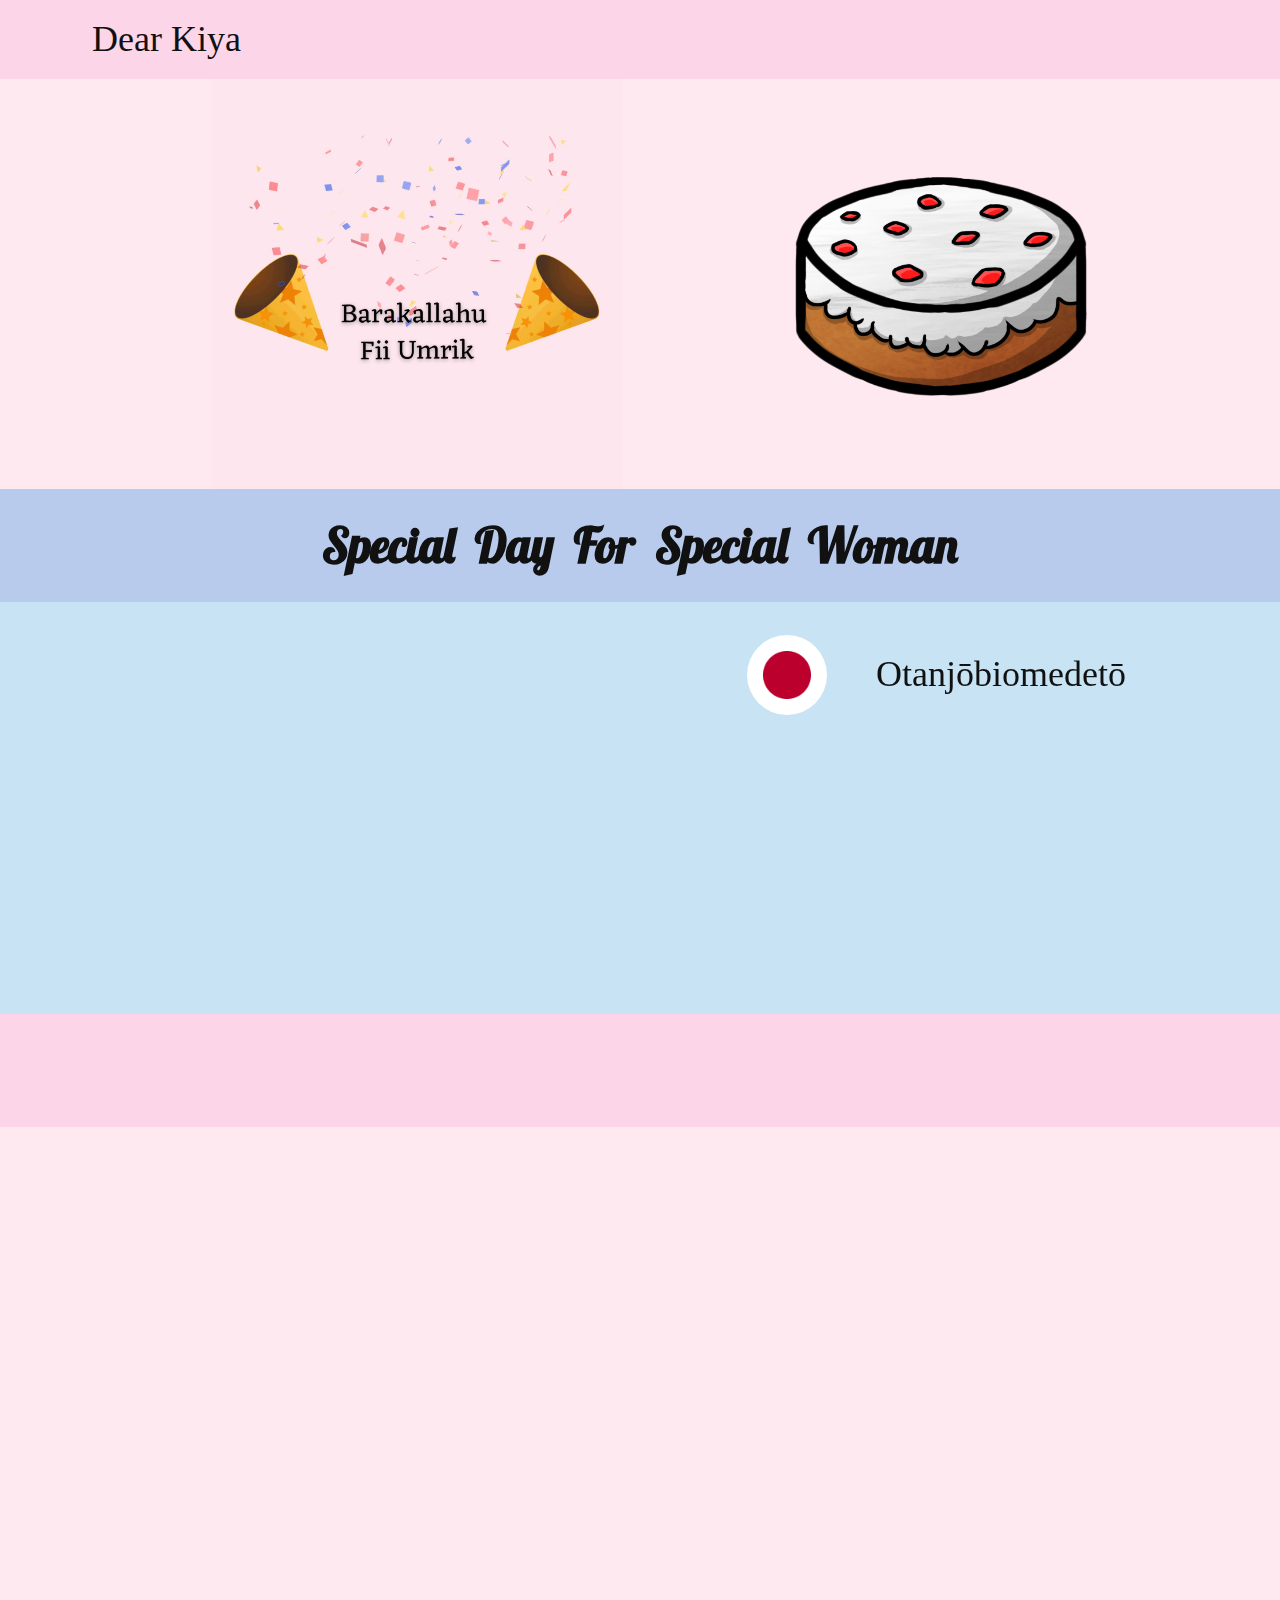
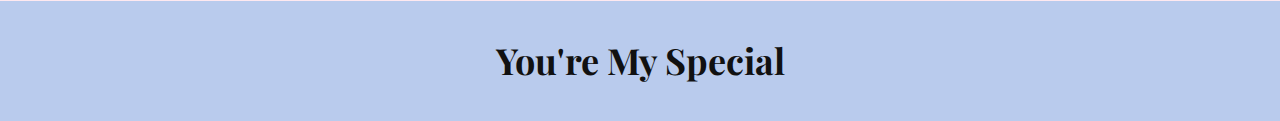
<file: index.html>
<!DOCTYPE html>
<html style="font-size: 16px;" lang="en"><head>
    <meta name="viewport" content="width=device-width, initial-scale=1.0">
    <meta charset="utf-8">
    <meta name="keywords" content="Special&nbsp; Day&nbsp; For&nbsp; Special&nbsp; Woman, A&nbsp; Special&nbsp; Note&nbsp; For&nbsp; Special&nbsp; Day">
    <meta name="description" content="">
    <title>Home</title>
    <link rel="stylesheet" href="nicepage.css" media="screen">
<link rel="stylesheet" href="Home.css" media="screen">
    <script class="u-script" type="text/javascript" src="jquery.js" defer=""></script>
    <script class="u-script" type="text/javascript" src="nicepage.js" defer=""></script>
    <meta name="generator" content="Nicepage 6.0.3, nicepage.com">
    <link id="u-theme-google-font" rel="stylesheet" href="https://fonts.googleapis.com/css?family=Roboto:100,100i,300,300i,400,400i,500,500i,700,700i,900,900i|Open+Sans:300,300i,400,400i,500,500i,600,600i,700,700i,800,800i">
    <link id="u-page-google-font" rel="stylesheet" href="https://fonts.googleapis.com/css?family=Lobster:400|Playfair+Display:400,400i,500,500i,600,600i,700,700i,800,800i,900,900i">
    
    
    
    
    
    
    
    <script type="application/ld+json">{
		"@context": "http://schema.org",
		"@type": "Organization",
		"name": "SpecialSite"
}</script>
    <meta name="theme-color" content="#478ac9">
    <meta property="og:title" content="Home">
    <meta property="og:description" content="">
    <meta property="og:type" content="website">
  <meta data-intl-tel-input-cdn-path="intlTelInput/"></head>
  <body data-home-page="Home.html" data-home-page-title="Home" data-path-to-root="./" data-include-products="false" class="u-body u-xl-mode" data-lang="en"><header class="u-clearfix u-custom-color-2 u-header u-header" id="sec-42a8"><div class="u-clearfix u-sheet u-sheet-1">
        <h3 class="u-custom-font u-font-georgia u-text u-text-default u-text-1">Dear Kiya</h3>
      </div></header>
    <section class="u-clearfix u-custom-color-1 u-section-1" id="sec-444a">
      <div class="u-clearfix u-sheet u-sheet-1">
        <div class="u-expanded-height-xl u-expanded-width-xs u-uploaded-video u-video u-video-contain u-video-1" data-animation-name="fadeIn" data-animation-duration="1000" data-animation-delay="0">
          <div class="embed-responsive">
            <video class="embed-responsive-item" data-autoplay="1" loop="" muted="1" autoplay="autoplay" playsinline="">
              <source src="files/BarakallahuFiiUmrikHappyBirthdayOtanjobuOmedetoSelamatUlangTahun.mp4" type="video/mp4">
              <p>Your browser does not support HTML5 video.</p>
            </video>
          </div>
        </div>
        <img class="u-image u-image-contain u-image-round u-preserve-proportions u-radius u-image-1" src="images/Cake.png" alt="" data-image-width="512" data-image-height="512" data-animation-name="customAnimationIn" data-animation-duration="4000" data-animation-delay="500">
      </div>
    </section>
    <section class="u-align-center u-clearfix u-custom-color-3 u-section-2" id="sec-ad57">
      <div class="u-clearfix u-sheet u-valign-middle u-sheet-1">
        <h1 class="u-custom-font u-font-lobster u-text u-text-default u-text-1" data-animation-name="customAnimationIn" data-animation-duration="2000" data-animation-delay="0">Special&nbsp; Day&nbsp; For&nbsp; Special&nbsp; Woman</h1>
      </div>
    </section>
    <section class="u-clearfix u-custom-color-4 u-section-3" id="sec-99c6">
      <div class="u-clearfix u-sheet u-sheet-1">
        <div class="u-image u-image-circle u-image-1" alt="" data-image-width="1200" data-image-height="800" data-animation-name="customAnimationIn" data-animation-duration="1000"></div>
        <h3 class="u-custom-font u-font-georgia u-text u-text-default u-text-1" data-animation-name="customAnimationIn" data-animation-duration="1000" data-animation-delay="500">Otanjōbiomedetō</h3>
        <div class="u-image u-image-circle u-image-2" alt="" data-image-width="800" data-image-height="400" data-animation-name="customAnimationIn" data-animation-duration="1000" data-animation-delay="1000"></div>
        <h3 class="u-custom-font u-font-georgia u-text u-text-default u-text-2" data-animation-name="customAnimationIn" data-animation-duration="1000" data-animation-delay="1500">Happy Birthday</h3>
        <div class="u-image u-image-circle u-image-3" alt="" data-image-width="2560" data-image-height="1707" data-animation-name="customAnimationIn" data-animation-duration="1000" data-animation-delay="2000"></div>
        <h3 class="u-custom-font u-font-georgia u-text u-text-default u-text-3" data-animation-name="customAnimationIn" data-animation-duration="1000" data-animation-delay="2500">Barakallahu Fii Umrik</h3>
        <div class="u-image u-image-circle u-image-4" alt="" data-image-width="2400" data-image-height="1600" data-animation-name="customAnimationIn" data-animation-duration="1000" data-animation-delay="3000"></div>
        <h3 class="u-custom-font u-font-georgia u-text u-text-default u-text-4" data-animation-name="customAnimationIn" data-animation-duration="1000" data-animation-delay="3500">Selamat Ulang Tahun</h3>
        <div class="u-image u-image-circle u-image-5" alt="" data-image-width="1200" data-image-height="720" data-animation-name="customAnimationIn" data-animation-duration="1000" data-animation-delay="4000"></div>
        <h3 class="u-custom-font u-font-georgia u-text u-text-default u-text-5" data-animation-name="customAnimationIn" data-animation-duration="1000" data-animation-delay="4500"> Alles Gute zum Geburtstag</h3>
      </div>
    </section>
    <section class="u-align-center u-clearfix u-custom-color-2 u-section-4" id="sec-dedb">
      <div class="u-clearfix u-sheet u-valign-middle-lg u-valign-middle-md u-valign-middle-xl u-sheet-1">
        <h1 class="u-align-center-sm u-align-center-xs u-custom-font u-font-lobster u-text u-text-default u-text-1" data-animation-name="customAnimationIn" data-animation-duration="1000" data-animation-delay="500">A&nbsp; Special&nbsp; Note&nbsp; For&nbsp; Special&nbsp; Day&nbsp;</h1>
      </div>
    </section>
    <section class="u-clearfix u-custom-color-1 u-section-5" id="sec-51ba">
      <div class="u-clearfix u-sheet u-sheet-1">
        <img class="u-image u-image-default u-preserve-proportions u-image-1" src="images/pngwing.com.png" alt="" data-image-width="512" data-image-height="512" data-animation-name="customAnimationIn" data-animation-duration="1000">
        <div class="u-clearfix u-container-align-center-sm u-container-align-center-xs u-group-elements u-group-elements-1" data-animation-name="customAnimationIn" data-animation-duration="1000" data-animation-delay="1000">
          <p class="u-align-center-sm u-align-center-xs u-custom-font u-font-playfair-display u-text u-text-1">Let's Take a Look</p>
          <p class="u-align-center-sm u-align-center-xs u-custom-font u-font-playfair-display u-text u-text-default u-text-2">I Hope You Like it</p>
          <a href="SpecialNote.html" class="u-align-center-sm u-align-center-xs u-border-none u-btn u-btn-round u-button-style u-hover-custom-color-3 u-radius u-btn-1">Note For You</a>
        </div>
      </div>
    </section>
    
    
    
    <footer class="u-align-center u-clearfix u-custom-color-3 u-footer u-footer" id="sec-465e"><div class="u-clearfix u-sheet u-valign-middle u-sheet-1">
        <p class="u-custom-font u-font-playfair-display u-small-text u-text u-text-variant u-text-1">You're My Special</p>
      </div></footer>
  
</body></html>
</file>
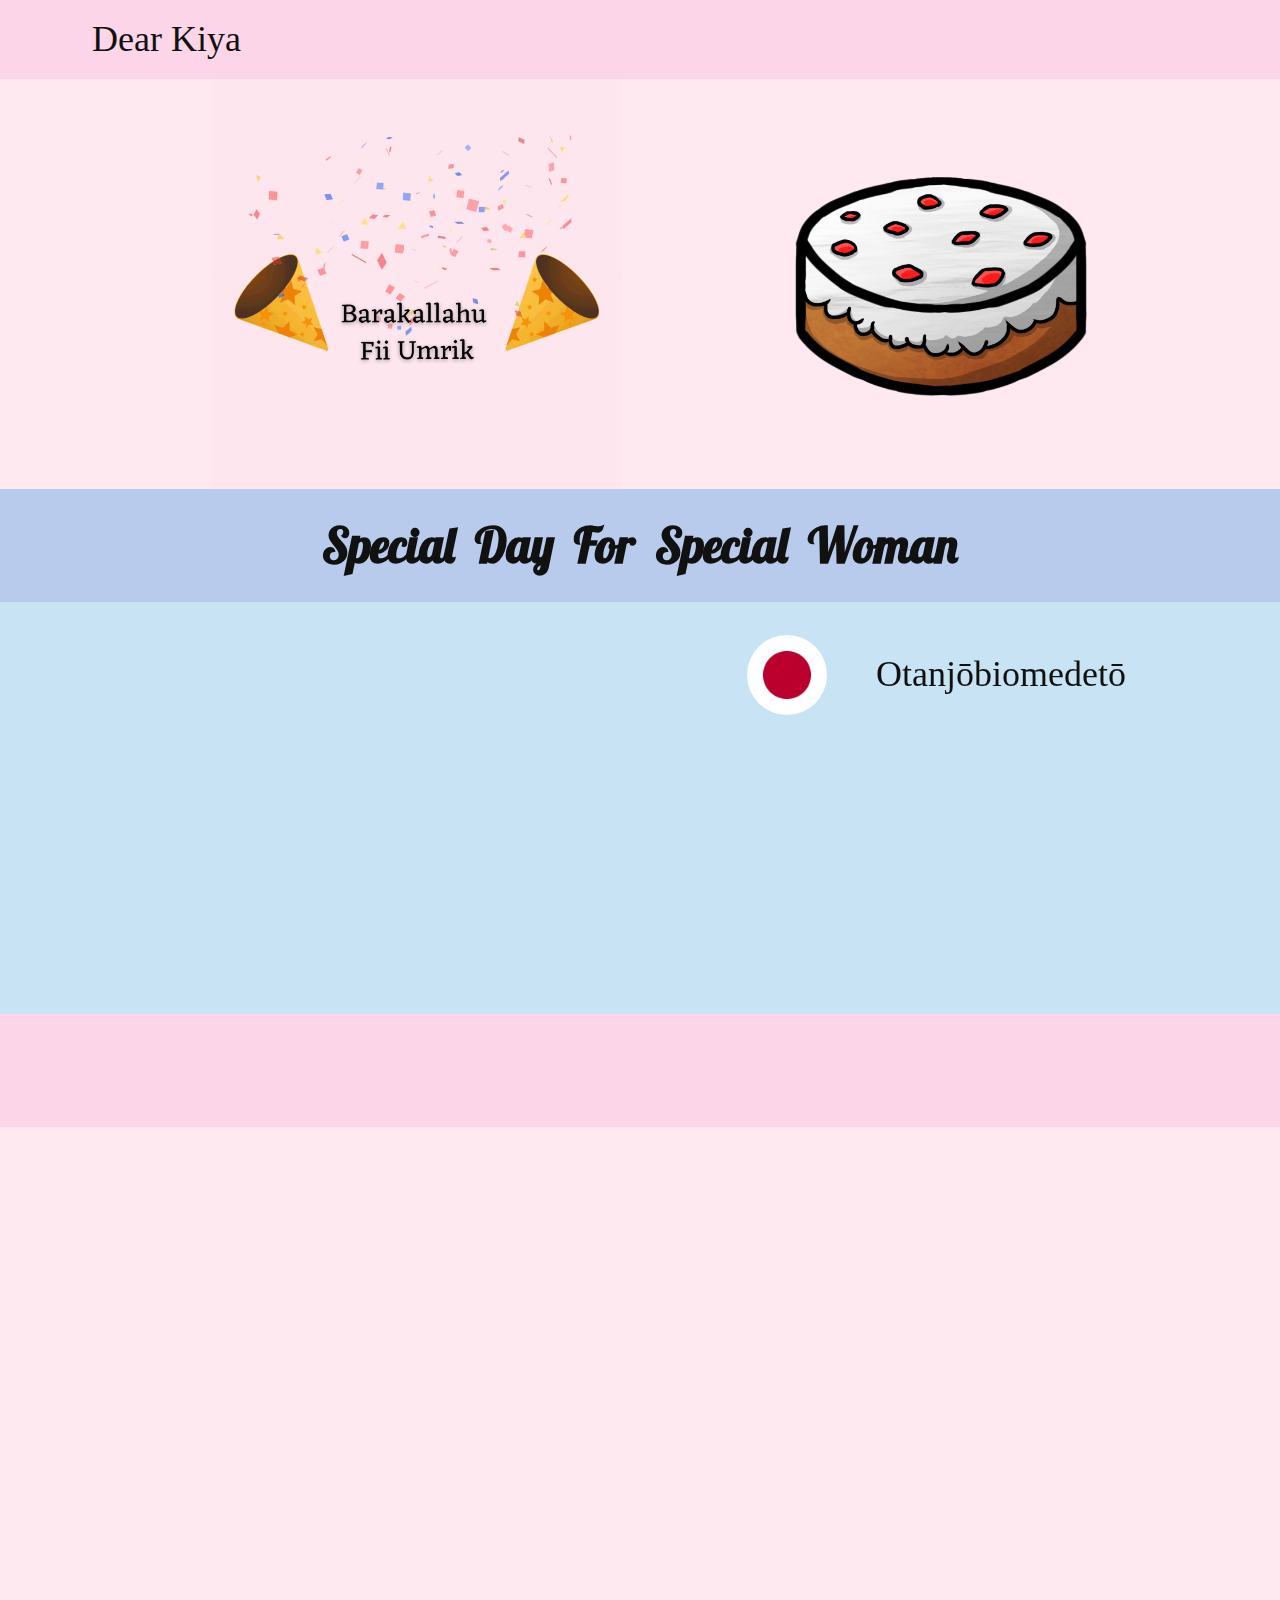
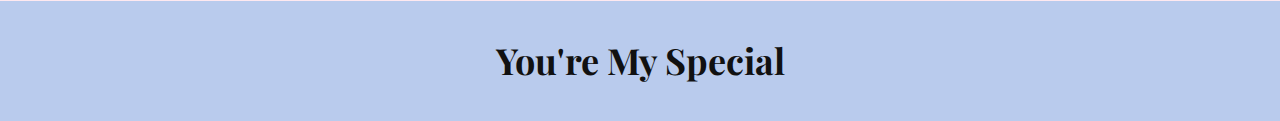
<file: Home.html>
<!DOCTYPE html>
<html style="font-size: 16px;" lang="en"><head>
    <meta name="viewport" content="width=device-width, initial-scale=1.0">
    <meta charset="utf-8">
    <meta name="keywords" content="Special&nbsp; Day&nbsp; For&nbsp; Special&nbsp; Woman, A&nbsp; Special&nbsp; Note&nbsp; For&nbsp; Special&nbsp; Day">
    <meta name="description" content="">
    <title>Home</title>
    <link rel="stylesheet" href="nicepage.css" media="screen">
<link rel="stylesheet" href="Home.css" media="screen">
    <script class="u-script" type="text/javascript" src="jquery.js" defer=""></script>
    <script class="u-script" type="text/javascript" src="nicepage.js" defer=""></script>
    <meta name="generator" content="Nicepage 6.0.3, nicepage.com">
    <link id="u-theme-google-font" rel="stylesheet" href="https://fonts.googleapis.com/css?family=Roboto:100,100i,300,300i,400,400i,500,500i,700,700i,900,900i|Open+Sans:300,300i,400,400i,500,500i,600,600i,700,700i,800,800i">
    <link id="u-page-google-font" rel="stylesheet" href="https://fonts.googleapis.com/css?family=Lobster:400|Playfair+Display:400,400i,500,500i,600,600i,700,700i,800,800i,900,900i">
    
    
    
    
    
    
    
    <script type="application/ld+json">{
		"@context": "http://schema.org",
		"@type": "Organization",
		"name": "SpecialSite"
}</script>
    <meta name="theme-color" content="#478ac9">
    <meta property="og:title" content="Home">
    <meta property="og:description" content="">
    <meta property="og:type" content="website">
  <meta data-intl-tel-input-cdn-path="intlTelInput/"></head>
  <body data-path-to-root="./" data-include-products="false" class="u-body u-xl-mode" data-lang="en"><header class="u-clearfix u-custom-color-2 u-header u-header" id="sec-42a8"><div class="u-clearfix u-sheet u-sheet-1">
        <h3 class="u-custom-font u-font-georgia u-text u-text-default u-text-1">Dear Kiya</h3>
      </div></header>
    <section class="u-clearfix u-custom-color-1 u-section-1" id="sec-444a">
      <div class="u-clearfix u-sheet u-sheet-1">
        <div class="u-expanded-height-xl u-expanded-width-xs u-uploaded-video u-video u-video-contain u-video-1" data-animation-name="fadeIn" data-animation-duration="1000" data-animation-delay="0">
          <div class="embed-responsive">
            <video class="embed-responsive-item" data-autoplay="1" loop="" muted="1" autoplay="autoplay" playsinline="">
              <source src="files/BarakallahuFiiUmrikHappyBirthdayOtanjobuOmedetoSelamatUlangTahun.mp4" type="video/mp4">
              <p>Your browser does not support HTML5 video.</p>
            </video>
          </div>
        </div>
        <img class="u-image u-image-contain u-image-round u-preserve-proportions u-radius u-image-1" src="images/Cake.png" alt="" data-image-width="512" data-image-height="512" data-animation-name="customAnimationIn" data-animation-duration="4000" data-animation-delay="500">
      </div>
    </section>
    <section class="u-align-center u-clearfix u-custom-color-3 u-section-2" id="sec-ad57">
      <div class="u-clearfix u-sheet u-valign-middle u-sheet-1">
        <h1 class="u-custom-font u-font-lobster u-text u-text-default u-text-1" data-animation-name="customAnimationIn" data-animation-duration="2000" data-animation-delay="0">Special&nbsp; Day&nbsp; For&nbsp; Special&nbsp; Woman</h1>
      </div>
    </section>
    <section class="u-clearfix u-custom-color-4 u-section-3" id="sec-99c6">
      <div class="u-clearfix u-sheet u-sheet-1">
        <div class="u-image u-image-circle u-image-1" alt="" data-image-width="1200" data-image-height="800" data-animation-name="customAnimationIn" data-animation-duration="1000"></div>
        <h3 class="u-custom-font u-font-georgia u-text u-text-default u-text-1" data-animation-name="customAnimationIn" data-animation-duration="1000" data-animation-delay="500">Otanjōbiomedetō</h3>
        <div class="u-image u-image-circle u-image-2" alt="" data-image-width="800" data-image-height="400" data-animation-name="customAnimationIn" data-animation-duration="1000" data-animation-delay="1000"></div>
        <h3 class="u-custom-font u-font-georgia u-text u-text-default u-text-2" data-animation-name="customAnimationIn" data-animation-duration="1000" data-animation-delay="1500">Happy Birthday</h3>
        <div class="u-image u-image-circle u-image-3" alt="" data-image-width="2560" data-image-height="1707" data-animation-name="customAnimationIn" data-animation-duration="1000" data-animation-delay="2000"></div>
        <h3 class="u-custom-font u-font-georgia u-text u-text-default u-text-3" data-animation-name="customAnimationIn" data-animation-duration="1000" data-animation-delay="2500">Barakallahu Fii Umrik</h3>
        <div class="u-image u-image-circle u-image-4" alt="" data-image-width="2400" data-image-height="1600" data-animation-name="customAnimationIn" data-animation-duration="1000" data-animation-delay="3000"></div>
        <h3 class="u-custom-font u-font-georgia u-text u-text-default u-text-4" data-animation-name="customAnimationIn" data-animation-duration="1000" data-animation-delay="3500">Selamat Ulang Tahun</h3>
        <div class="u-image u-image-circle u-image-5" alt="" data-image-width="1200" data-image-height="720" data-animation-name="customAnimationIn" data-animation-duration="1000" data-animation-delay="4000"></div>
        <h3 class="u-custom-font u-font-georgia u-text u-text-default u-text-5" data-animation-name="customAnimationIn" data-animation-duration="1000" data-animation-delay="4500"> Alles Gute zum Geburtstag</h3>
      </div>
    </section>
    <section class="u-align-center u-clearfix u-custom-color-2 u-section-4" id="sec-dedb">
      <div class="u-clearfix u-sheet u-valign-middle-lg u-valign-middle-md u-valign-middle-xl u-sheet-1">
        <h1 class="u-align-center-sm u-align-center-xs u-custom-font u-font-lobster u-text u-text-default u-text-1" data-animation-name="customAnimationIn" data-animation-duration="1000" data-animation-delay="500">A&nbsp; Special&nbsp; Note&nbsp; For&nbsp; Special&nbsp; Day&nbsp;</h1>
      </div>
    </section>
    <section class="u-clearfix u-custom-color-1 u-section-5" id="sec-51ba">
      <div class="u-clearfix u-sheet u-sheet-1">
        <img class="u-image u-image-default u-preserve-proportions u-image-1" src="images/pngwing.com.png" alt="" data-image-width="512" data-image-height="512" data-animation-name="customAnimationIn" data-animation-duration="1000">
        <div class="u-clearfix u-container-align-center-sm u-container-align-center-xs u-group-elements u-group-elements-1" data-animation-name="customAnimationIn" data-animation-duration="1000" data-animation-delay="1000">
          <p class="u-align-center-sm u-align-center-xs u-custom-font u-font-playfair-display u-text u-text-1">Let's Take a Look</p>
          <p class="u-align-center-sm u-align-center-xs u-custom-font u-font-playfair-display u-text u-text-default u-text-2">I Hope You Like it</p>
          <a href="SpecialNote.html" class="u-align-center-sm u-align-center-xs u-border-none u-btn u-btn-round u-button-style u-hover-custom-color-3 u-radius u-btn-1">Note For You</a>
        </div>
      </div>
    </section>
    
    
    
    <footer class="u-align-center u-clearfix u-custom-color-3 u-footer u-footer" id="sec-465e"><div class="u-clearfix u-sheet u-valign-middle u-sheet-1">
        <p class="u-custom-font u-font-playfair-display u-small-text u-text u-text-variant u-text-1">You're My Special</p>
      </div></footer>
  
</body></html>
</file>
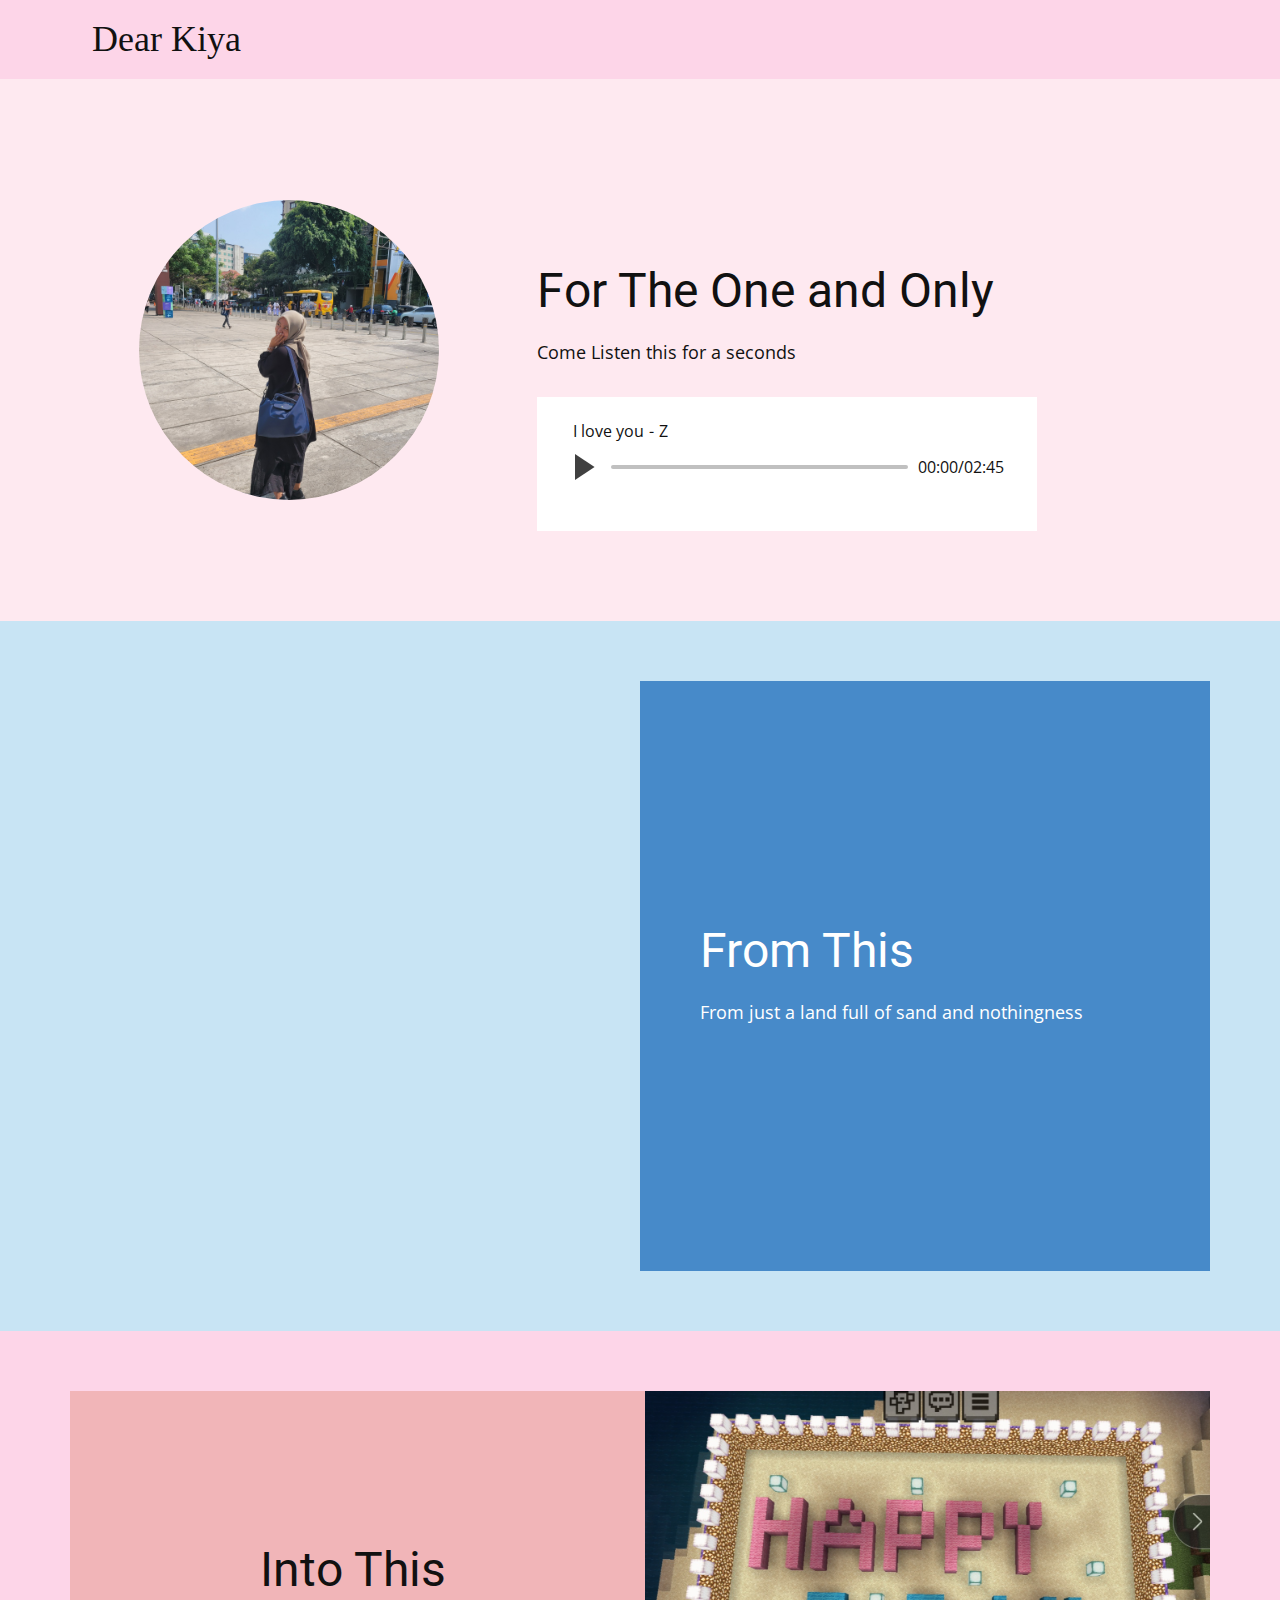
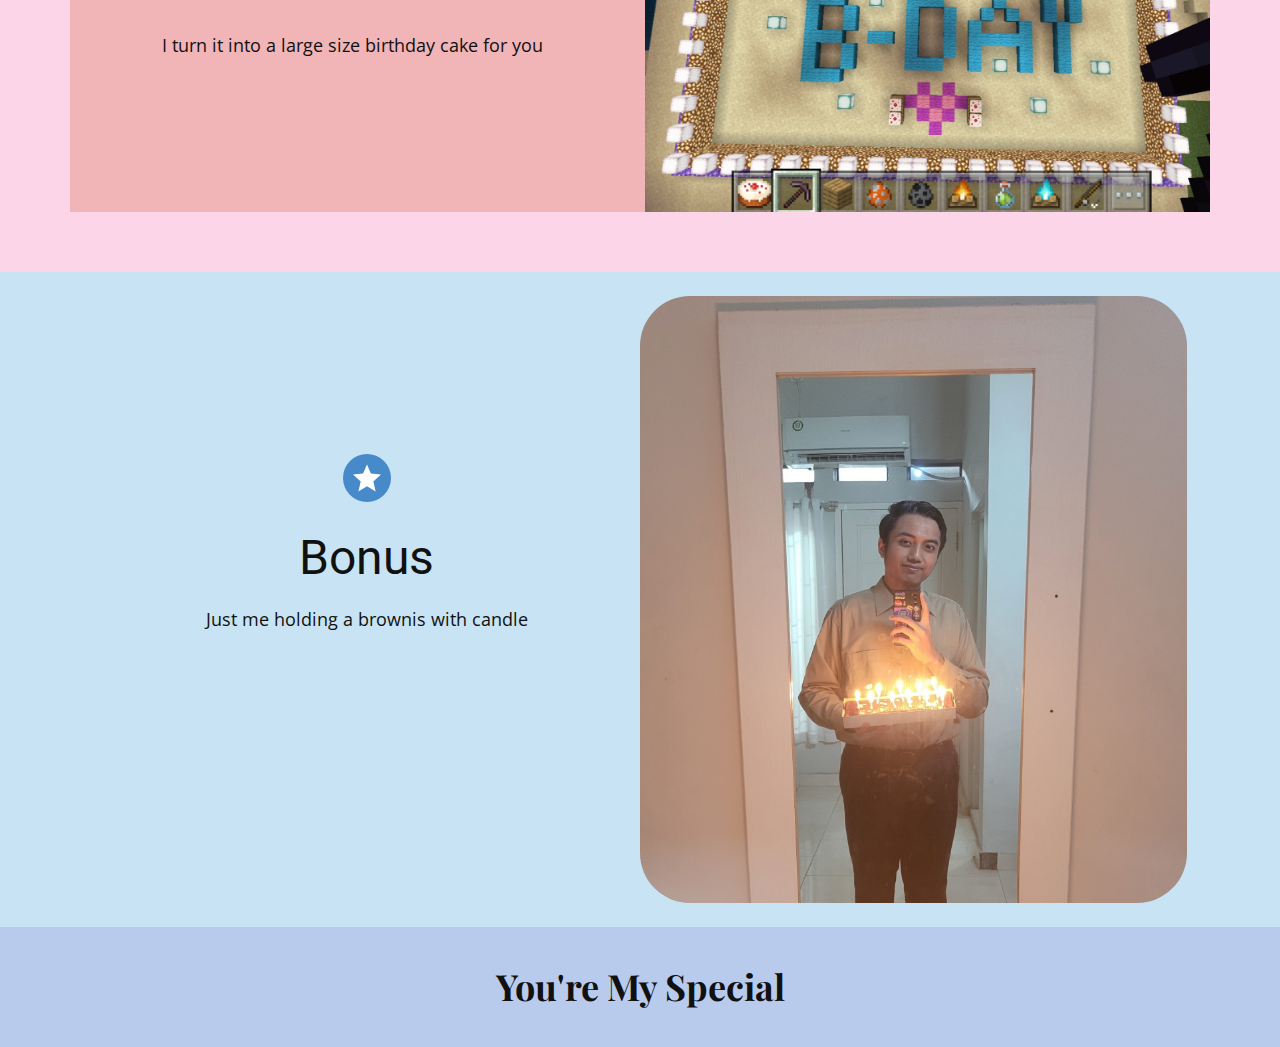
<file: SpecialNote.html>
<!DOCTYPE html>
<html style="font-size: 16px;" lang="en"><head>
    <meta name="viewport" content="width=device-width, initial-scale=1.0">
    <meta charset="utf-8">
    <meta name="keywords" content="">
    <meta name="description" content="">
    <title>SpecialNote</title>
    <link rel="stylesheet" href="nicepage.css" media="screen">
<link rel="stylesheet" href="SpecialNote.css" media="screen">
    <script class="u-script" type="text/javascript" src="jquery.js" defer=""></script>
    <script class="u-script" type="text/javascript" src="nicepage.js" defer=""></script>
    <meta name="generator" content="Nicepage 6.0.3, nicepage.com">
    <link id="u-theme-google-font" rel="stylesheet" href="https://fonts.googleapis.com/css?family=Roboto:100,100i,300,300i,400,400i,500,500i,700,700i,900,900i|Open+Sans:300,300i,400,400i,500,500i,600,600i,700,700i,800,800i">
    <link id="u-page-google-font" rel="stylesheet" href="https://fonts.googleapis.com/css?family=Playfair+Display:400,400i,500,500i,600,600i,700,700i,800,800i,900,900i">
    
    
    
    
    
    
    <script type="application/ld+json">{
		"@context": "http://schema.org",
		"@type": "Organization",
		"name": "SpecialSite"
}</script>
    <meta name="theme-color" content="#478ac9">
    <meta property="og:title" content="SpecialNote">
    <meta property="og:description" content="">
    <meta property="og:type" content="website">
  <meta data-intl-tel-input-cdn-path="intlTelInput/"></head>
  <body data-path-to-root="./" data-include-products="false" class="u-body u-xl-mode" data-lang="en"><header class="u-clearfix u-custom-color-2 u-header u-header" id="sec-42a8"><div class="u-clearfix u-sheet u-sheet-1">
        <h3 class="u-custom-font u-font-georgia u-text u-text-default u-text-1">Dear Kiya</h3>
      </div></header>
    <section class="u-clearfix u-custom-color-1 u-section-1" id="sec-ff2c">
      <div class="u-clearfix u-sheet u-sheet-1">
        <div class="data-layout-selected u-clearfix u-expanded-width u-gutter-0 u-layout-wrap u-layout-wrap-1">
          <div class="u-layout">
            <div class="u-layout-row">
              <div class="u-align-center u-container-style u-layout-cell u-left-cell u-size-23 u-layout-cell-1">
                <div class="u-container-layout u-valign-middle u-container-layout-1">
                  <div class="u-rotation-parent u-rotation-parent-1">
                    <div alt="" class="u-image u-image-circle u-image-1" src="" data-image-width="4032" data-image-height="3024"></div>
                  </div>
                </div>
              </div>
              <div class="u-align-left u-container-style u-layout-cell u-right-cell u-size-37 u-layout-cell-2">
                <div class="u-container-layout u-valign-top-xs u-container-layout-2">
                  <h2 class="u-text u-text-default u-text-1">For The One and Only</h2>
                  <p class="u-text u-text-2">Come Listen this for a seconds</p>
                  <div class="u-audio u-container-style u-uploaded-audio u-audio-1">
                    <div class="u-audio-main-layout-wrapper">
                      <div class="u-audio-cover-layout u-hidden">
                        <div style="background-image:url('[data-uri]')" class="u-audio-cover" data-hook="cover"></div>
                      </div>
                      <div class="u-audio-main-layout">
                        <div class="u-audio-upper-layout">
                          <div class="player-track-meta">
                            <span class="track-name">I love you</span>
                            <span class="artist-name">Z</span>
                          </div>
                        </div>
                        <div class="u-audio-lower-layout">
                          <div class="player-controls">
                            <div class="u-play-layout u-text-grey-75">
                              <button class="player-play-btn" role="button" data-playing="false">
                                <div class="player-icon-play">
                                  <svg xmlns="http://www.w3.org/2000/svg" width="24" height="24" viewBox="0 0 24 24" fill="currentColor"><polygon class="icon-play" points="19.05 12 6 3.36 6 20.64 19.05 12"></polygon><rect class="icon-container" width="24" height="24"></rect></svg>
                                </div>
                                <div class="player-icon-pause u-hidden">
                                  <svg xmlns="http://www.w3.org/2000/svg" width="24" height="24" viewBox="0 0 24 24" fill="currentColor"><g><rect class="icon-pause" x="6" y="3.26" width="4" height="17.48"></rect><rect class="icon-pause" x="14" y="3.26" width="4" height="17.48"></rect>
</g><rect class="icon-container" width="24" height="24"></rect></svg>
                                </div>
                              </button>
                            </div>
                            <div class="player-timeline">
                              <div class="u-grey-25 u-player-progress">
                                <div class="u-grey-75 u-player-progress-filled" style="flex-basis:30%"></div>
                              </div>
                              <div class="player-time">
                                <span class="player-time-current">00:00</span>/ <span class="player-time-duration">00:10</span>
                              </div>
                            </div>
                          </div>
                        </div>
                      </div>
                    </div>
                    <audio src="files/Happy-B-day.mp3" crossorigin="anonymous" preload="metadata"></audio>
                  </div>
                </div>
              </div>
            </div>
          </div>
        </div>
      </div>
    </section>
    <section class="u-align-center u-clearfix u-custom-color-4 u-section-2" id="sec-eb15">
      <div class="u-clearfix u-sheet u-valign-middle u-sheet-1">
        <div class="data-layout-selected u-clearfix u-expanded-width u-gutter-0 u-layout-wrap u-layout-wrap-1">
          <div class="u-layout" style="">
            <div class="u-layout-row" style="">
              <div class="u-align-left u-container-style u-layout-cell u-left-cell u-size-30 u-size-xs-60 u-video u-video-contain-lg u-video-contain-md u-video-contain-sm u-video-contain-xs u-video-1" src="">
                <div class="u-background-video u-expanded" style="">
                  <div class="embed-responsive embed-responsive-1">
                    <iframe style="position: absolute;top: 0;left: 0;width: 100%;height: 100%;" class="embed-responsive-item" src="https://www.youtube.com/embed/Vi_YLq9sfx4?playlist=Vi_YLq9sfx4&amp;loop=1&amp;mute=1&amp;showinfo=0&amp;controls=0&amp;start=0&amp;autoplay=1" data-autoplay="1" frameborder="0" allowfullscreen=""></iframe>
                  </div>
                  <div class="u-video-shading"></div>
                </div>
                <div class="u-container-layout u-valign-middle u-container-layout-1" src=""></div>
              </div>
              <div class="u-align-left u-container-align-left-lg u-container-align-left-md u-container-align-left-sm u-container-align-left-xs u-container-style u-layout-cell u-palette-1-base u-right-cell u-shape-rectangle u-size-30 u-size-xs-60 u-layout-cell-2">
                <div class="u-container-layout u-valign-middle-lg u-valign-middle-md u-valign-middle-sm u-valign-middle-xs u-container-layout-2">
                  <h2 class="u-align-left-lg u-align-left-md u-align-left-sm u-align-left-xs u-text u-text-default u-text-1">From This</h2>
                  <p class="u-align-left-lg u-align-left-md u-align-left-sm u-align-left-xs u-text u-text-2">From just a land full of sand and nothingness</p>
                </div>
              </div>
            </div>
          </div>
        </div>
      </div>
    </section>
    <section class="u-clearfix u-custom-color-2 u-section-3" id="sec-0a7d">
      <div class="u-clearfix u-sheet u-valign-middle-lg u-valign-middle-md u-valign-middle-sm u-valign-middle-xs u-sheet-1">
        <div class="data-layout-selected u-clearfix u-expanded-width u-gutter-10 u-layout-wrap u-palette-2-light-2 u-layout-wrap-1">
          <div class="u-layout" style="">
            <div class="u-layout-row" style="">
              <div class="u-container-align-left-lg u-container-align-left-md u-container-align-left-sm u-container-align-left-xs u-container-style u-layout-cell u-left-cell u-size-30 u-size-xs-60 u-layout-cell-1" src="">
                <div class="u-container-layout u-valign-middle-lg u-valign-middle-md u-valign-middle-sm u-valign-middle-xs u-container-layout-1">
                  <h2 class="u-align-center-xl u-align-left-lg u-align-left-md u-align-left-sm u-align-left-xs u-text u-text-default u-text-1">Into This</h2>
                  <p class="u-align-center-xl u-align-left-lg u-align-left-md u-align-left-sm u-align-left-xs u-text u-text-2">I turn it into a large size birthday cake for you</p>
                </div>
              </div>
              <div class="u-align-center u-container-style u-image u-image-default u-layout-cell u-right-cell u-size-30 u-size-xs-60 u-image-1" src="" data-image-width="1398" data-image-height="1080">
                <div class="u-container-layout u-valign-middle u-container-layout-2" src=""></div>
              </div>
            </div>
          </div>
        </div>
      </div>
    </section>
    <section class="u-clearfix u-custom-color-4 u-section-4" id="sec-eeec">
      <div class="u-clearfix u-sheet u-valign-middle u-sheet-1">
        <div class="custom-expanded data-layout-selected u-clearfix u-gutter-0 u-layout-wrap u-layout-wrap-1">
          <div class="u-layout" style="">
            <div class="u-layout-row" style="">
              <div class="u-align-center u-container-style u-custom-color-4 u-layout-cell u-left-cell u-size-30 u-size-xs-60 u-layout-cell-1" src="">
                <div class="u-container-layout u-valign-middle-xs u-container-layout-1"><span class="u-icon u-icon-circle u-palette-1-base u-icon-1"><svg class="u-svg-link" preserveAspectRatio="xMidYMin slice" viewBox="0 0 32 32" style=""><use xmlns:xlink="http://www.w3.org/1999/xlink" xlink:href="#svg-7f11"></use></svg><svg class="u-svg-content" viewBox="0 0 32 32" id="svg-7f11"><g><path d="M20.388,10.918L32,12.118l-8.735,7.749L25.914,31.4l-9.893-6.088L6.127,31.4l2.695-11.533L0,12.118 l11.547-1.2L16.026,0.6L20.388,10.918z"></path>
</g></svg>
                
                
              </span>
                  <h2 class="u-text u-text-1">Bonus</h2>
                  <p class="u-text u-text-2">Just me holding a brownis with candle</p>
                </div>
              </div>
              <div class="u-align-center u-container-style u-image u-image-round u-layout-cell u-radius u-right-cell u-size-30 u-size-xs-60 u-image-1" src="" data-image-width="3024" data-image-height="2879">
                <div class="u-container-layout u-valign-middle u-container-layout-2" src=""></div>
              </div>
            </div>
          </div>
        </div>
      </div>
    </section>
    
    
    
    <footer class="u-align-center u-clearfix u-custom-color-3 u-footer u-footer" id="sec-465e"><div class="u-clearfix u-sheet u-valign-middle u-sheet-1">
        <p class="u-custom-font u-font-playfair-display u-small-text u-text u-text-variant u-text-1">You're My Special</p>
      </div></footer>
  
</body></html>
</file>
